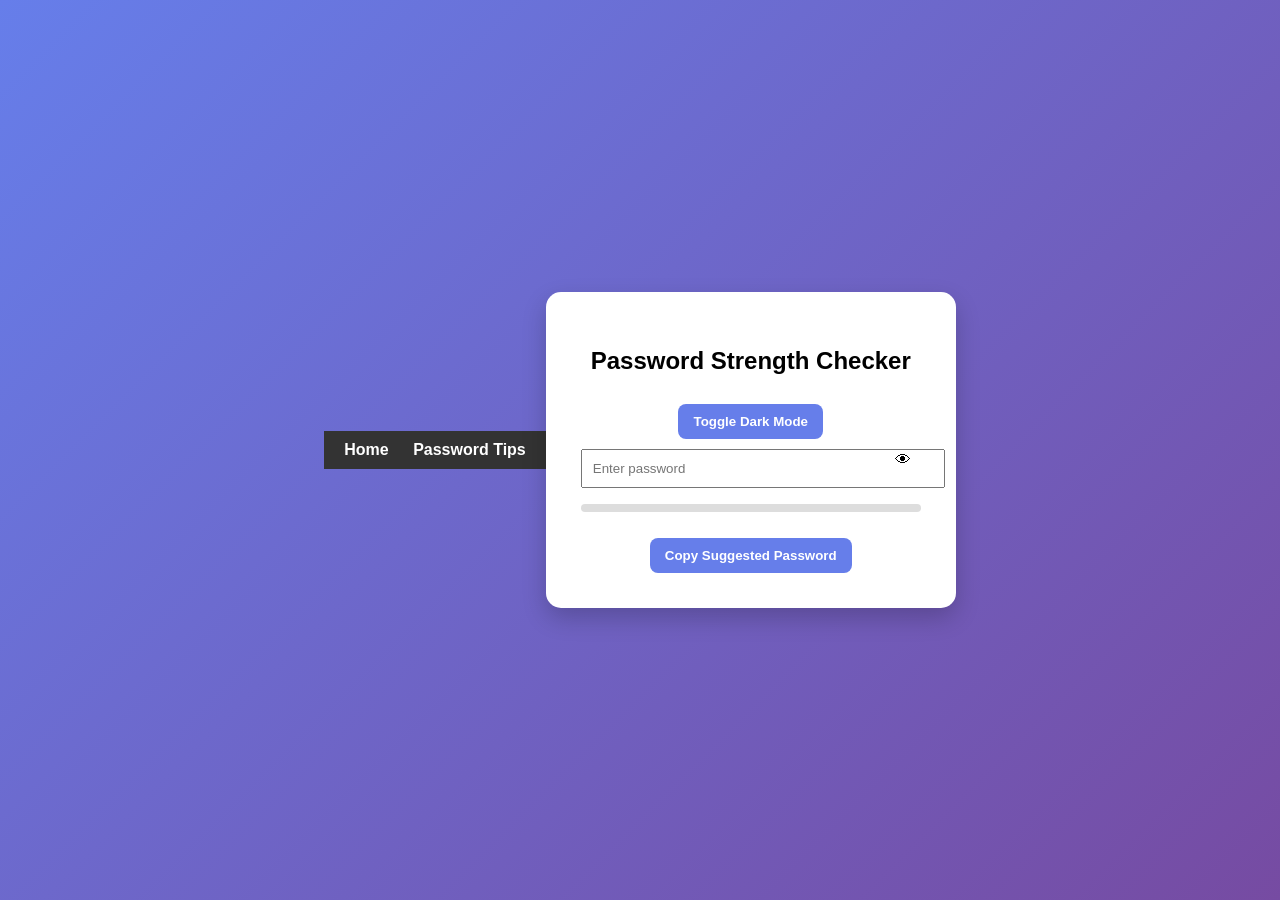
<file: index.html>
<!DOCTYPE html>
<html>
<head>

<title>Password Strength Checker</title>
<link rel="stylesheet" href="style.css">

</head>

<body>

<div class="navbar">

<a href="index.html">Home</a>
<a href="tips.html">Password Tips</a>

</div>

<div class="container">

<h2>Password Strength Checker</h2>

<button onclick="toggleMode()">Toggle Dark Mode</button>


<div class="input-box">
<input type="password" id="password" placeholder="Enter password">
<span id="toggle">👁</span>
</div>
<p id="length"></p>

<div class="strength-bar">
<div id="bar"></div>
</div>

<p id="strength"></p>
<p id="time"></p>
<p id="suggestion"></p>
<p id="generated"></p>
<button id="copyBtn">Copy Suggested Password</button>


</div>

<script src="script.js"></script>

</body>
</html>
</file>
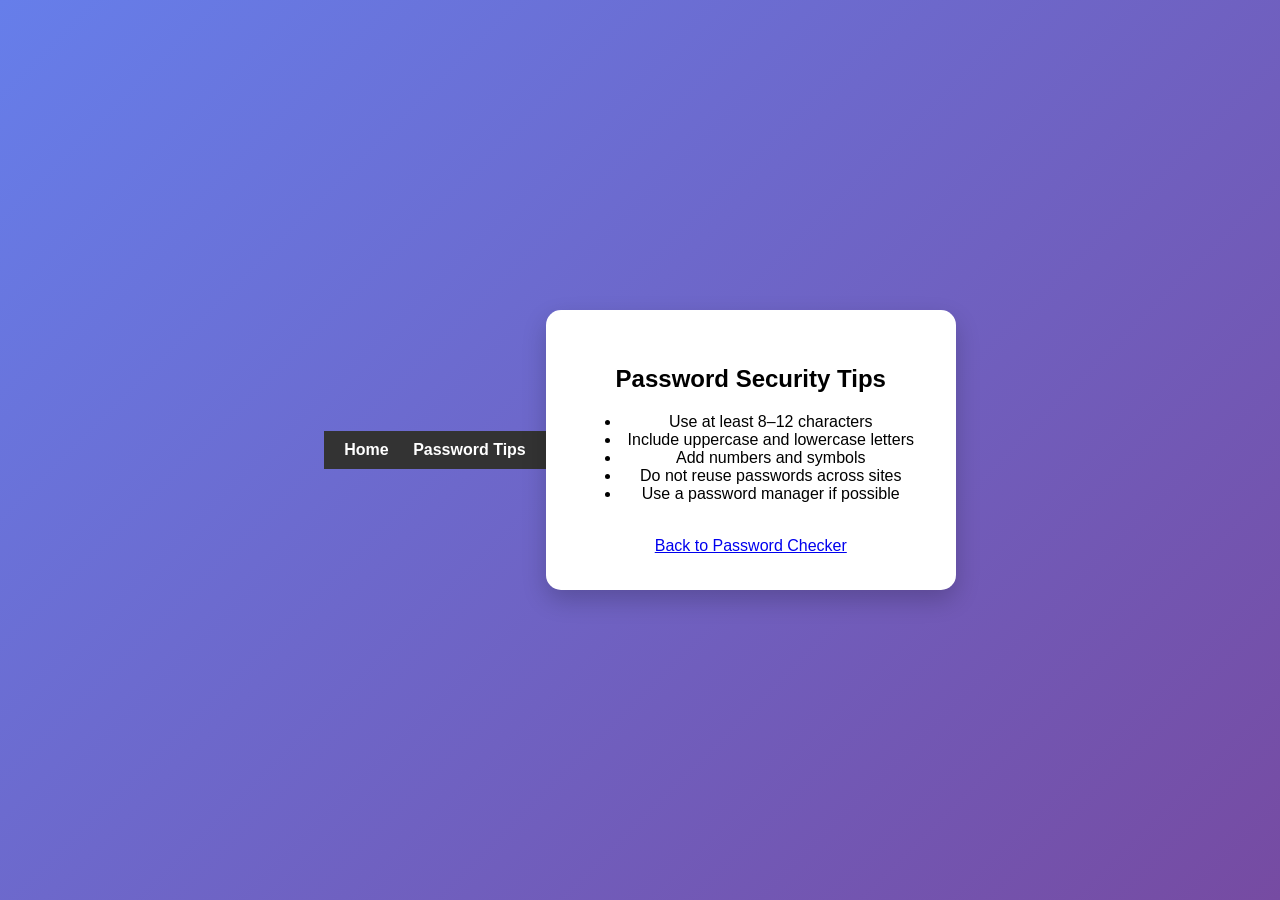
<file: tips.html>
<!DOCTYPE html>
<html>
<head>
<title>Password Security Tips</title>
<link rel="stylesheet" href="style.css">
</head>

<body>


<div class="navbar">
<a href="index.html">Home</a>
<a href="tips.html">Password Tips</a>
</div>


<div class="container">

<h2>Password Security Tips</h2>

<ul>
<li>Use at least 8–12 characters</li>
<li>Include uppercase and lowercase letters</li>
<li>Add numbers and symbols</li>
<li>Do not reuse passwords across sites</li>
<li>Use a password manager if possible</li>
</ul>

<br>

<a href="index.html">Back to Password Checker</a>

</div>

</body>
</html>
</file>
<file: style.css>
body{
font-family: Arial;
background: linear-gradient(135deg,#667eea,#764ba2);
display:flex;
justify-content:center;
align-items:center;
height:100vh;
margin:0;
}


.container{
background:white;
padding:35px;
border-radius:15px;
width:340px;
text-align:center;
box-shadow:0 10px 25px rgba(0,0,0,0.2);

}

.input-box{
position:relative;
}

input{
width:100%;
padding:10px;
margin-top:10px;
}

#toggle{
position:absolute;
right:10px;
top:12px;
cursor:pointer;
}

.strength-bar{
height:8px;
background:#ddd;
margin-top:10px;
border-radius:5px;
}

#bar{
height:8px;
width:0%;
border-radius:5px;
}
button{
margin-top:10px;
padding:8px 12px;
border:none;
background:#007bff;
color:white;
border-radius:5px;
cursor:pointer;
}

button:hover{
background:#0056b3;
}
.navbar{
background:#333;
padding:10px;
text-align:center;
}

.navbar a{
color:white;
margin:0 10px;
text-decoration:none;
font-weight:bold;
}

.navbar a:hover{
text-decoration:underline;
}
.dark{
background:#1e1e1e;
color:white;
}

.dark .container{
background:#333;
color:white;
}
button{
margin-top:10px;
padding:10px 15px;
border:none;
border-radius:8px;
background:#667eea;
color:white;
font-weight:bold;
cursor:pointer;
transition:0.3s;
}

button:hover{
background:#5a67d8;
transform:scale(1.05);
}
</file>
